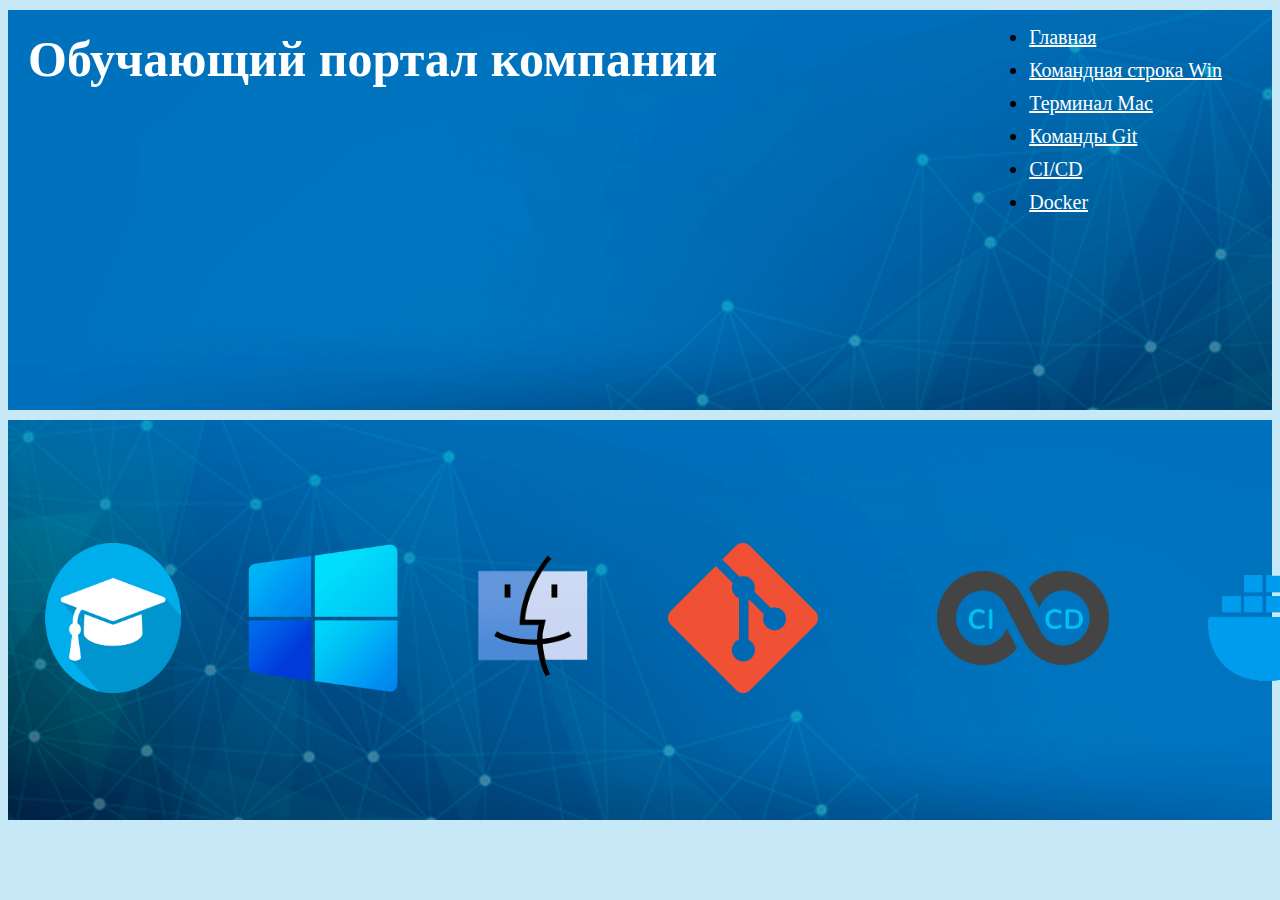
<file: html/index.html>
<!DOCTYPE html>
<html lang="ru">

<head>
  <meta charset="UTF-8">
  <title>Обучающий портал компании</title>
  <link rel="stylesheet" href="css\index.css">
</head>

<body>
  <div class="container1">
    <h1 class="logo">Обучающий портал компании</h1>
    <nav>
      <ul>
        <li><a href="index.html">Главная</a></li>
        <li><a href="cmd.html">Командная строка Win</a></li>
        <li><a href="macOS.html">Терминал Mac</a></li>
        <li><a href="git.html">Команды Git</a></li>
        <li><a href="cicd.html">CI/CD</a></li>
        <li><a href="docker.html">Docker</a></li>
      </ul>
    </nav>
  </div>

  <div class="container2">
    <p><a href="index.html"><img class="col" src="jpg/Learning logo.png"></a></p>
    <p><a href="cmd.html"><img class="col" src="jpg\Win 11 logo.png"></a></p>
    <p><a href="macOS.html"><img class="col" src="jpg\Mac OS logo.png"></a></p>
    <p><a href="git.html"><img class="col" src="jpg/Git logo.png"></a></p>
    <p><a href="cicd.html"><img class="col-1" src="jpg/CiCd logo.png"></a></p>
    <p><a href="docker.html"><img class="col-2" src="jpg/Docker logo.png"></a></p>

  </div>
</body>

</html>
</file>
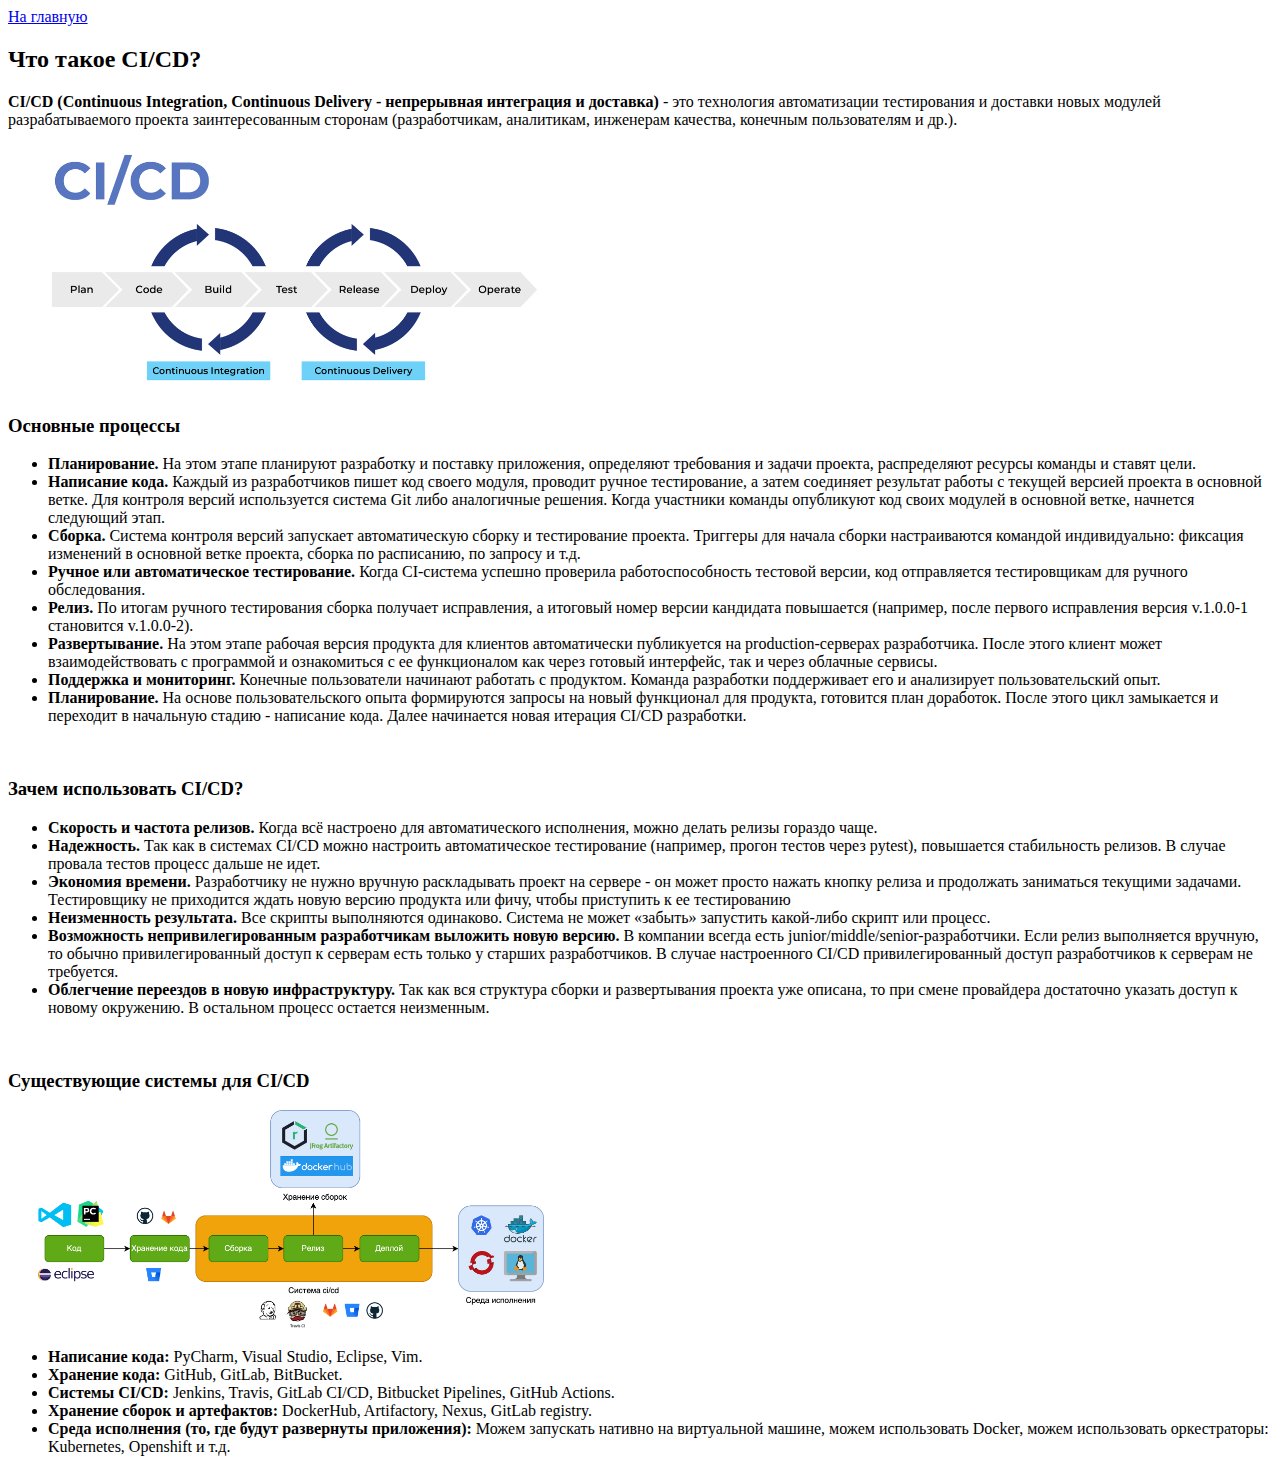
<file: html/cicd.html>
<!DOCTYPE html>
<html lang="en">

<head>
    <meta charset="UTF-8">
    <title>CI/CD</title>
    <link rel="stylesheet" href="css\cicd.css">

</head>

<body>
    <a href="index.html">На главную</a>

    <h2>Что такое CI/CD? </h2>
    <p><b>CI/CD (Continuous Integration, Continuous Delivery - непрерывная интеграция и доставка)</b> -
    это технология автоматизации тестирования и доставки новых модулей разрабатываемого проекта заинтересованным
    сторонам (разработчикам, аналитикам, инженерам качества, конечным пользователям и др.).</p>
    <p><img class=pic src="jpg\CI.CD.png"></p>
    <h3>Основные процессы</h3>
    <ul>
        <li><strong>Планирование. </strong>На этом этапе планируют разработку и поставку приложения, определяют
            требования и задачи проекта, распределяют ресурсы команды и ставят цели.</li>
        <li><strong>Написание кода. </strong>Каждый из разработчиков пишет код своего модуля, проводит ручное
            тестирование, а затем соединяет результат работы с текущей версией проекта в основной ветке. Для контроля
            версий используется система Git либо аналогичные решения. Когда участники команды опубликуют код своих
            модулей в основной ветке, начнется следующий этап.</li>
        <li><strong>Сборка. </strong>Система контроля версий запускает автоматическую сборку и тестирование проекта.
            Триггеры для начала сборки настраиваются командой индивидуально: фиксация изменений в основной ветке
            проекта, сборка по расписанию, по запросу и т.д.</li>
        <li><strong>Ручное или автоматическое тестирование. </strong>Когда CI-система успешно проверила
            работоспособность тестовой версии, код отправляется тестировщикам для ручного обследования. </li>
        <li><strong>Релиз. </strong>По итогам ручного тестирования сборка получает исправления, а итоговый номер версии
            кандидата повышается (например, после первого исправления версия v.1.0.0-1 становится v.1.0.0-2). </li>
        <li><strong>Развертывание. </strong>На этом этапе рабочая версия продукта для клиентов автоматически публикуется
            на production-серверах разработчика. После этого клиент может взаимодействовать с программой и ознакомиться
            с ее функционалом как через готовый интерфейс, так и через облачные сервисы.</li>
        <li><strong>Поддержка и мониторинг. </strong>Конечные пользователи начинают работать с продуктом. Команда
            разработки поддерживает его и анализирует пользовательский опыт.</li>
        <li><strong>Планирование. </strong>На основе пользовательского опыта формируются запросы на новый функционал для
            продукта, готовится план доработок. После этого цикл замыкается и переходит в начальную стадию - написание
            кода. Далее начинается новая итерация CI/CD разработки.</li>
    </ul>
    <br>
    <h3>Зачем использовать CI/CD?</h3>
    <ul>
        <li><strong>Скорость и частота релизов. </strong>Когда всё настроено для автоматического исполнения, можно
            делать релизы гораздо чаще.</li>
        <li><strong>Надежность. </strong>Так как в системах CI/CD можно настроить автоматическое тестирование (например,
            прогон тестов через pytest), повышается стабильность релизов. В случае провала тестов процесс дальше не
            идет.</li>
        <li><strong>Экономия времени. </strong>Разработчику не нужно вручную раскладывать проект на
            сервере - он может просто нажать кнопку релиза и продолжать заниматься текущими задачами. Тестировщику не
            приходится ждать новую версию продукта или фичу, чтобы приступить к ее тестированию</li>
        <li><strong>Неизменность результата. </strong>Все скрипты выполняются одинаково. Система не может «забыть»
            запустить какой-либо скрипт или процесс.</li>
        <li><strong>Возможность непривилегированным разработчикам выложить новую версию. </strong>В компании всегда есть
            junior/middle/senior-разработчики. Если релиз выполняется вручную, то обычно привилегированный доступ к
            серверам есть только у старших разработчиков. В случае настроенного CI/CD привилегированный доступ
            разработчиков к серверам не требуется.</li>
        <li><strong>Облегчение переездов в новую инфраструктуру. </strong>Так как вся структура сборки и развертывания
            проекта уже описана, то при смене провайдера достаточно указать доступ к новому окружению. В остальном
            процесс остается неизменным.</li>
    </ul>
    <br>
    <h3>Существующие системы для CI/CD</h3>
    <p><img class=pic src="jpg\Tools.png"></p>
    <ul>
        <li><strong>Написание кода: </strong>PyCharm, Visual Studio, Eclipse, Vim.</li>
        <li><strong>Хранение кода: </strong>GitHub, GitLab, BitBucket.</li>
        <li><strong>Системы CI/CD: </strong>Jenkins, Travis, GitLab CI/CD, Bitbucket Pipelines, GitHub Actions.</li>
        <li><strong>Хранение сборок и артефактов: </strong>DockerHub, Artifactory, Nexus, GitLab registry.</li>
        <li><strong>Среда исполнения (то, где будут развернуты приложения): </strong>Можем запускать нативно на виртуальной машине, можем использовать Docker, можем использовать оркестраторы: Kubernetes, Openshift и т.д.</li>
    </ul>
    </div>
</body>
</file>
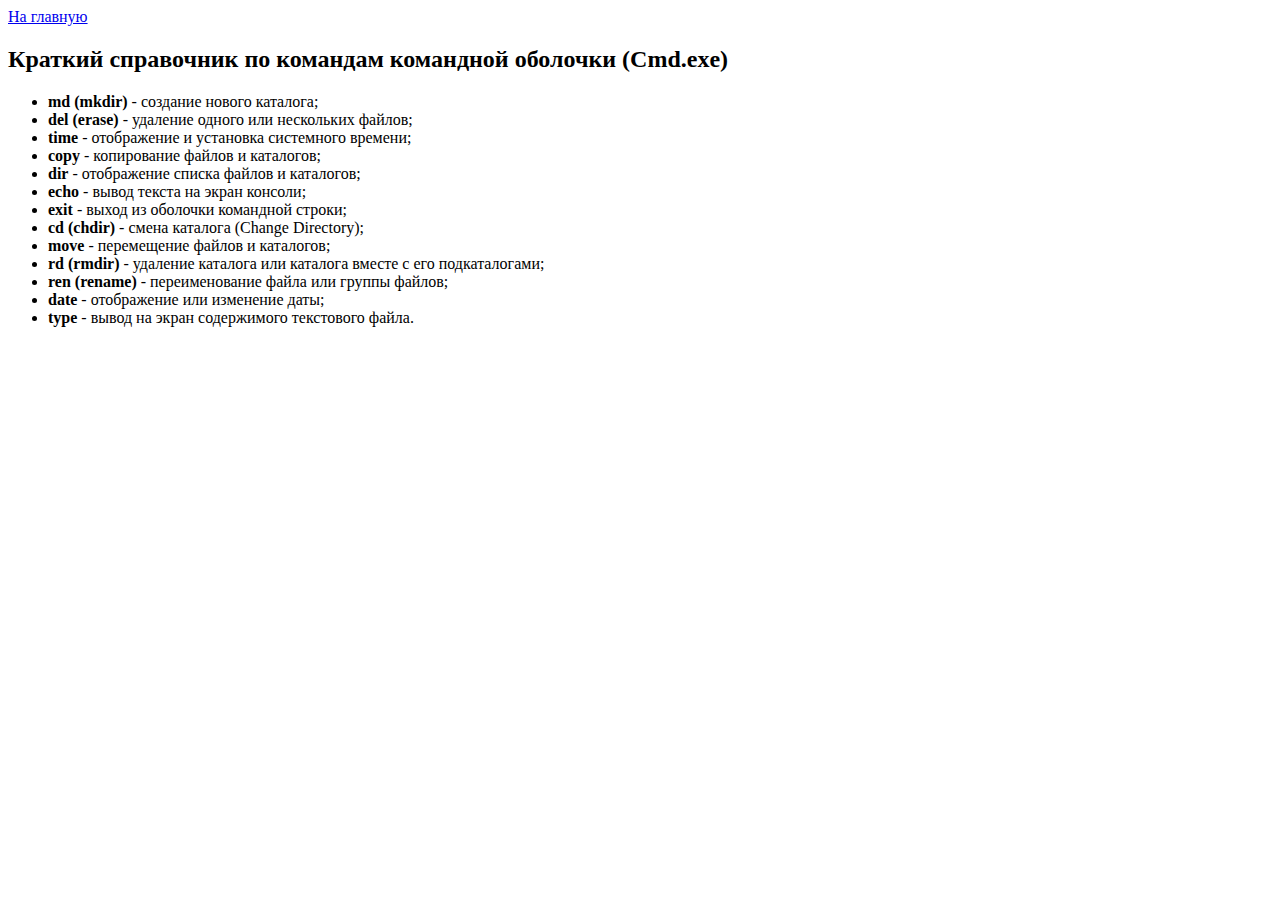
<file: html/cmd.html>
<!DOCTYPE html>
<html lang="en">

<head>
    <meta charset="UTF-8">
    <title>Командная строка Windows</title>
</head>

<body>
    <a href="index.html">На главную</a>
    <h2>Краткий справочник по командам командной оболочки (Cmd.exe)</h2>
    <ul>
        <li><strong>md (mkdir)</strong> - создание нового каталога;</li>
        <li><strong>del (erase)</strong> - удаление одного или нескольких файлов;</li>
        <li><strong>time</strong> - отображение и установка системного времени;</li>
        <li><strong>copy</strong> - копирование файлов и каталогов;</li>
        <li><strong>dir</strong> - отображение списка файлов и каталогов;</li>
        <li><strong>echo</strong> - вывод текста на экран консоли;</li>
        <li><strong>exit</strong> - выход из оболочки командной строки;</li>
        <li><strong>cd (chdir)</strong> - смена каталога (Change Directory);</li>
        <li><strong>move</strong> - перемещение файлов и каталогов;</li>
        <li><strong>rd (rmdir)</strong> - удаление каталога или каталога вместе с его подкаталогами;</li>
        <li><strong>ren (rename)</strong> - переименование файла или группы файлов;</li>
        <li><strong>date</strong> - отображение или изменение даты;</li>
        <li><strong>type</strong> - вывод на экран содержимого текстового файла.</li>
    </ul>
    </div>
</body>

</html>
</file>
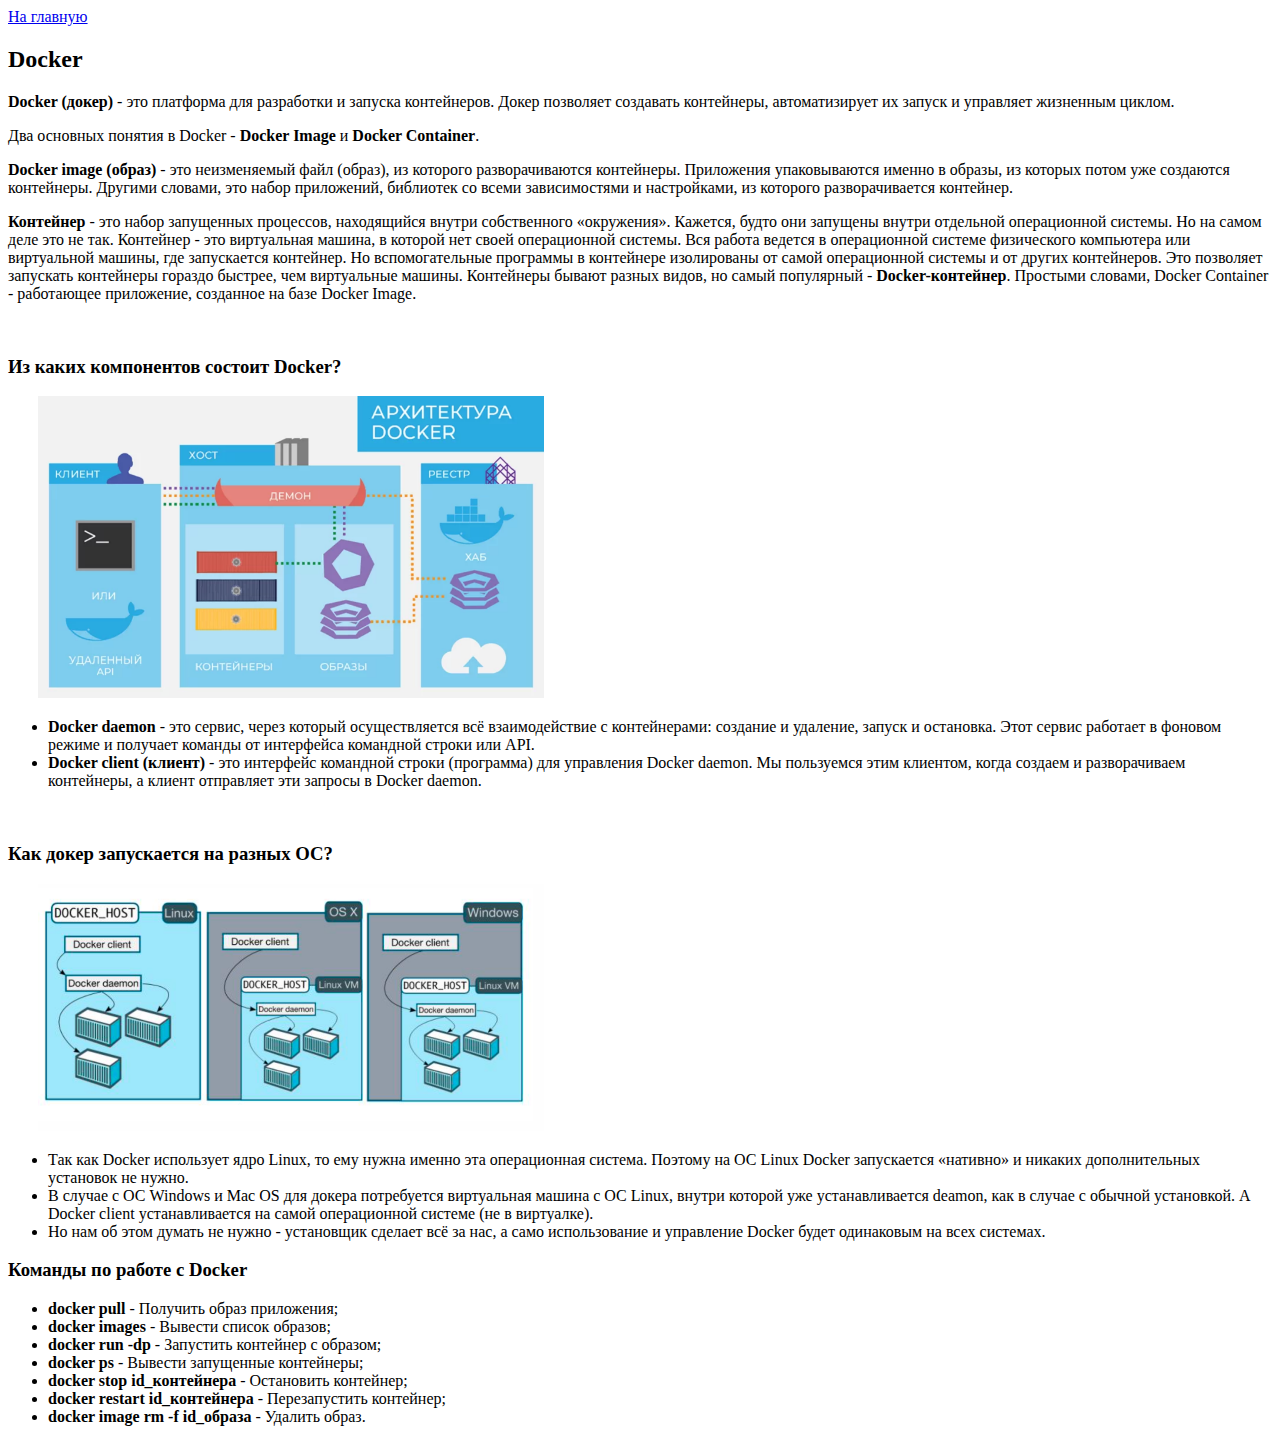
<file: html/docker.html>
<!DOCTYPE html>
<html lang="en">

<head>
    <meta charset="UTF-8">
    <title>Докер</title>
    <link rel="stylesheet" href="css\cicd.css">

</head>

<body>
    <a href="index.html">На главную</a>

    <h2>Docker</h2>
    <p><b>Docker (докер)</b> -
        это платформа для разработки и запуска контейнеров. Докер позволяет создавать контейнеры, автоматизирует их
        запуск и управляет жизненным циклом.</p>
    <p>Два основных понятия в Docker - <b>Docker Image</b> и <b>Docker Container</b>.</p>
    <p><b>Docker image (образ)</b> - это неизменяемый файл (образ), из которого разворачиваются контейнеры. Приложения
        упаковываются именно в образы, из которых потом уже создаются контейнеры. Другими словами, это набор приложений,
        библиотек со всеми зависимостями и настройками, из которого разворачивается контейнер. </p>

    <p><b>Контейнер</b> - это набор запущенных процессов, находящийся внутри собственного «окружения». Кажется, будто
        они запущены внутри отдельной операционной системы. Но на самом деле это не так. Контейнер - это виртуальная
        машина,
        в которой нет своей операционной системы. Вся работа ведется в операционной системе физического компьютера или
        виртуальной машины, где запускается
        контейнер. Но вспомогательные программы в контейнере изолированы от самой операционной системы и от других
        контейнеров. Это позволяет запускать контейнеры гораздо быстрее, чем виртуальные машины. Контейнеры бывают
        разных видов, но самый популярный - <b>Docker-контейнер</b>. Простыми словами, Docker Container - работающее
        приложение, созданное на базе Docker Image.</p>

    <br>
    <h3>Из каких компонентов состоит Docker?</h3>
    <p><img class=pic src="jpg\Docker.png"></p>

    <ul>
        <li><strong>Docker daemon</strong> - это сервис, через который осуществляется всё взаимодействие с контейнерами:
            создание и удаление, запуск и остановка. Этот сервис работает в фоновом режиме и получает команды от
            интерфейса командной строки или API.</li>
        <li><strong>Docker client (клиент)</strong> - это интерфейс командной строки (программа) для управления Docker
            daemon. Мы пользуемся этим клиентом, когда создаем и разворачиваем контейнеры, а клиент отправляет эти
            запросы в Docker daemon.</li>
    </ul>
    <br>
    <h3>Как докер запускается на разных ОС?</h3>
    <p><img class=pic src="jpg\Run.png"></p>
    <ul>
        <li>Так как Docker использует ядро Linux, то ему нужна именно эта операционная система. Поэтому на ОС Linux
            Docker
            запускается «нативно» и никаких дополнительных установок не нужно.</li>

        <li>В случае с ОС Windows и Mac OS для докера потребуется виртуальная машина с ОС Linux, внутри которой уже
            устанавливается deamon, как в случае с обычной установкой. А Docker client устанавливается на самой
            операционной
            системе (не в виртуалке).</li>

        <li>Но нам об этом думать не нужно - установщик сделает всё за нас, а само использование и управление Docker
            будет одинаковым на всех системах.</li>
    </ul>
    <h3>Команды по работе с Docker</h3>
    <ul>
        <li><strong>docker pull</strong> - Получить образ приложения;</li>
        <li><strong>docker images</strong> - Вывести список образов;</li>
        <li><strong>docker run -dp</strong> - Запустить контейнер с образом;</li>
        <li><strong>docker ps</strong> - Вывести запущенные контейнеры;</li>
        <li><strong>docker stop id_контейнера</strong> - Остановить контейнер;</li>
        <li><strong>docker restart id_контейнера</strong> - Перезапустить контейнер;</li>
        <li><strong>docker image rm -f id_образа</strong> - Удалить образ.</li>
    </ul>
    </div>
</body>
</file>
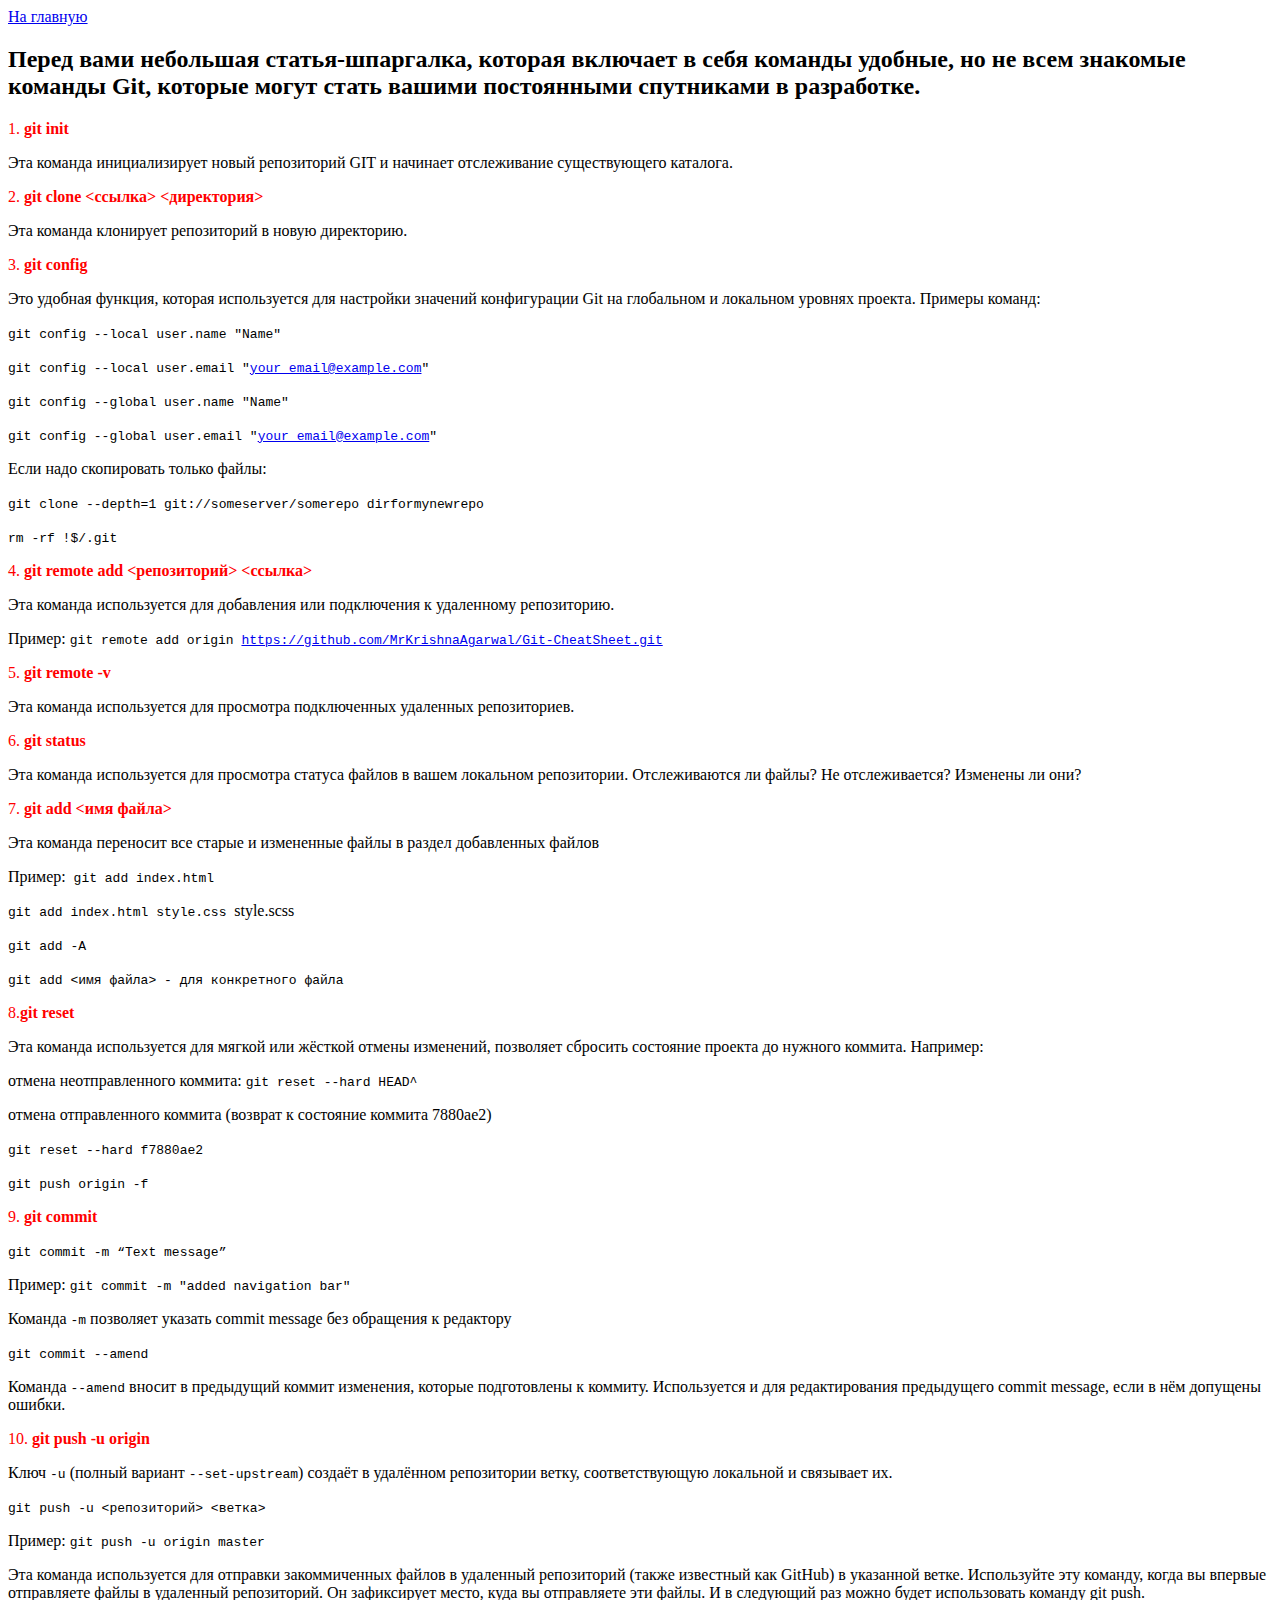
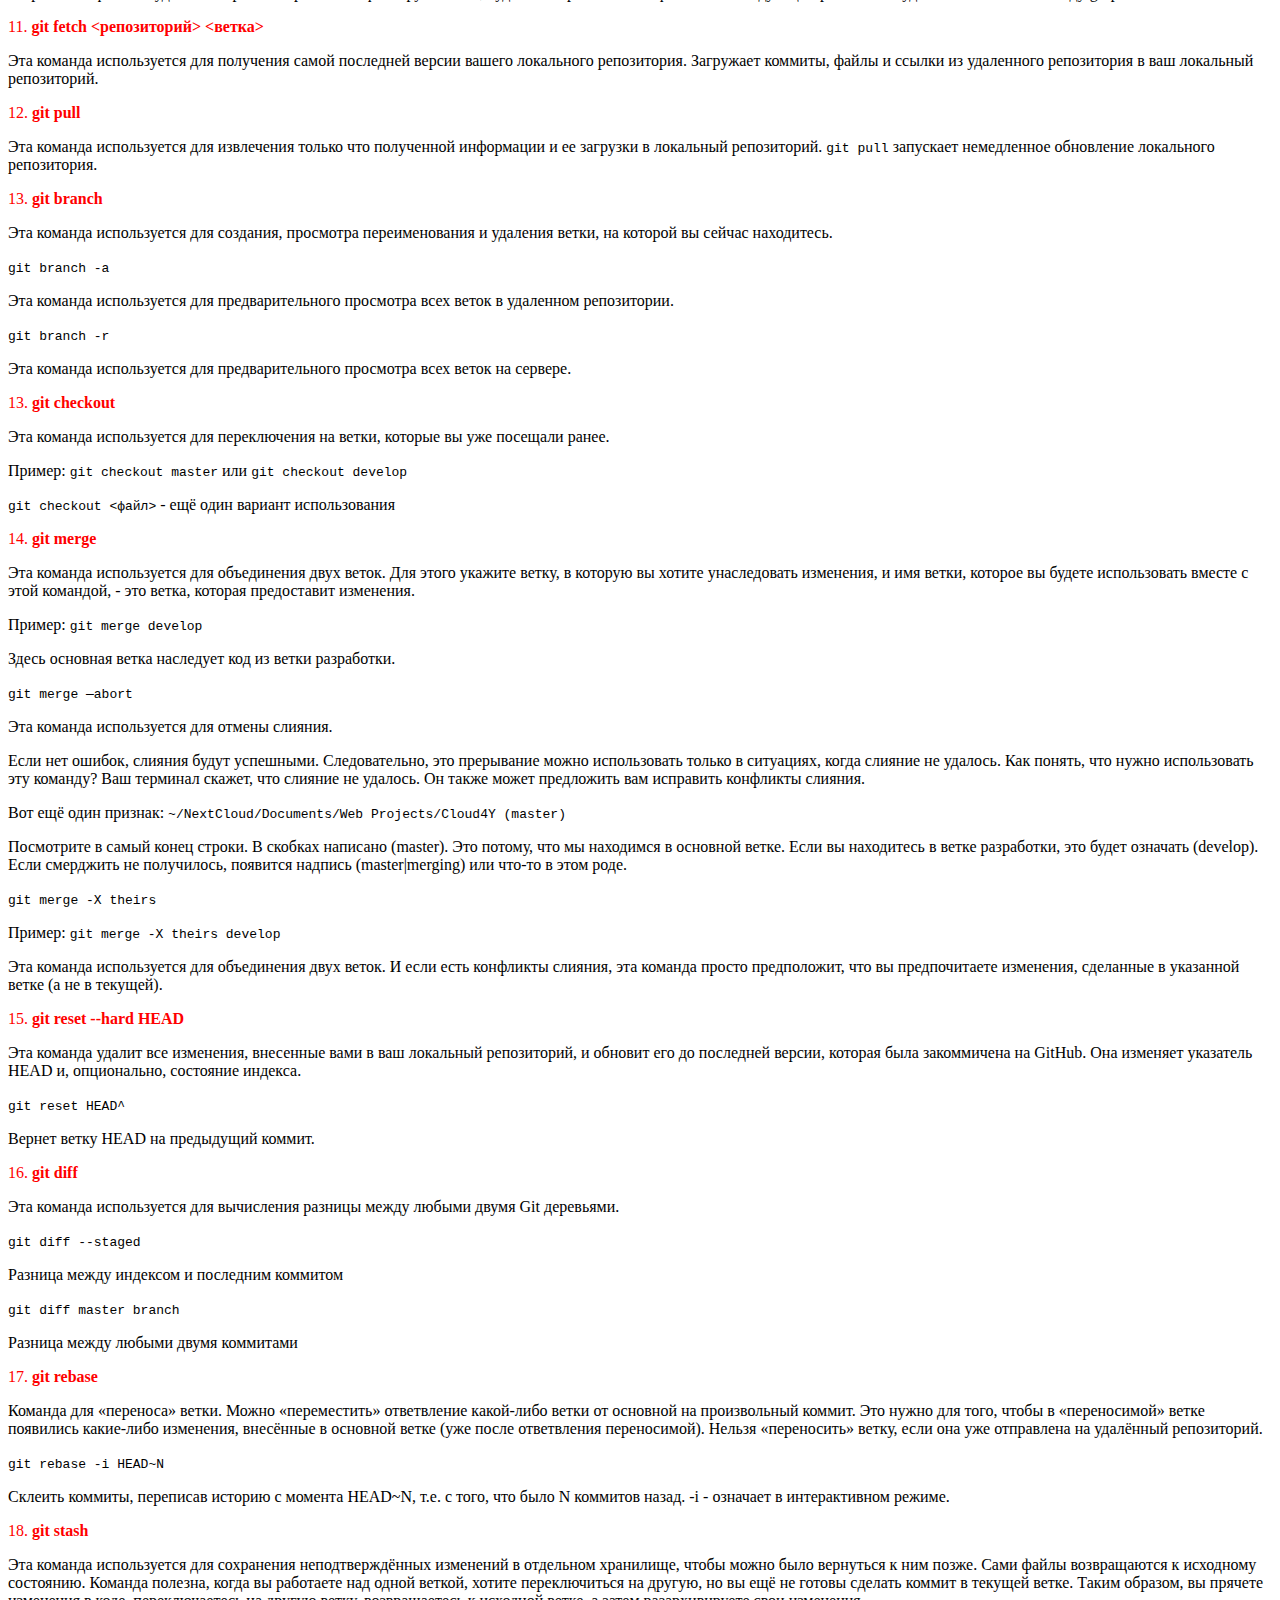
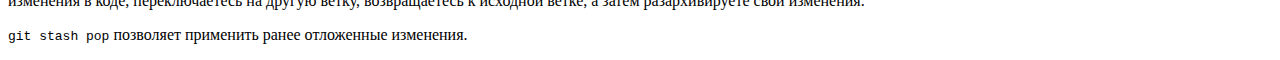
<file: html/git.html>
<!DOCTYPE html>
<html lang="en">

<head>
    <meta charset="UTF-8">
    <title>Основы Git</title>
    <link rel="stylesheet" href="css/git.css">
</head>

<body>
    <a href="index.html">На главную</a>

    <h2>Перед вами небольшая статья-шпаргалка, которая включает в себя команды удобные, но не всем знакомые
        команды Git, которые могут стать вашими постоянными спутниками в разработке.</h2>
    <p class="red">
        1. <b>git init</b>
    </p>
    <p>Эта команда инициализирует новый репозиторий GIT и начинает отслеживание существующего каталога.</p>

    <p class="red">
        2. <b>git clone <ссылка>
                <директория></b>
    </p>
    <p>
        Эта команда клонирует репозиторий в новую директорию.
    </p>
    <p>
    <p class="red">
        3. <b> git config</b>
    </p>
    <p>Это удобная функция, которая используется для настройки значений конфигурации Git на
        глобальном и локальном уровнях проекта. Примеры команд:
    </p>
    <p>
        <code>git config --local user.name "Name"</code>
    </p>
    <p>
        <code>git config --local user.email "<a href="mailto:your_email@example.com">your_email@example.com</a>"</code>
    </p>
    <p>
        <code>git config --global user.name "Name"</code>
    </p>
    <p>
        <code>git config --global user.email "<a href="mailto:your_email@example.com">your_email@example.com</a>"</code>
    </p>
    <p>
        Если надо скопировать только файлы:
    </p>
    <p>
        <code>git clone --depth=1 git://someserver/somerepo dirformynewrepo </code>
    </p>
    <code> </code>
    <p>
        <code>
            rm -rf !$/.git</code>
    </p>
    <p class="red">
        4. <b>git remote add <репозиторий>
                <ссылка></b>
    </p>
    <p>
        Эта команда используется для добавления или подключения к удаленному репозиторию.
    </p>
    <p>
        Пример:
        <code>git remote add origin <a
            href="https://github.com/MrKrishnaAgarwal/Git-CheatSheet.git?roistat_visit=2927050">https://github.com/MrKrishnaAgarwal/Git-CheatSheet.git</a></code>
    </p>
    <p class="red">
        5. <b>git remote -v</b>
    </p>
    <p>
        Эта команда используется для просмотра подключенных удаленных репозиториев.
    </p>
    <p class="red">
        6. <b>git status</b>
    </p>
    <p>
        Эта команда используется для просмотра статуса файлов в вашем локальном репозитории. Отслеживаются ли файлы? Не
        отслеживается? Изменены ли они?
    </p>
    <p class="red">
        7. <b>git add <имя файла></b>
    </p>
    <p>
        Эта команда переносит все старые и измененные файлы в раздел добавленных файлов
    </p>
    <p>
        Пример:<code> git add index.html</code>
    </p>
    <p>
        <code>git add index.html style.css </code>style.scss
    </p>
    <p>
        <code>git add -A</code>
    </p>
    <p>
        <code>git add <имя файла> - для конкретного файла
        </code>
    </p>
    <p class="red">
        8.<b>git reset</b>
    </p>
    <p>
        Эта команда используется для мягкой или жёсткой отмены изменений, позволяет сбросить состояние проекта до
        нужного коммита. Например:
    <p>
        отмена неотправленного коммита: <code>git reset --hard HEAD^</code>
    </p>
    <p>
        отмена отправленного коммита (возврат к состояние коммита 7880ae2)
    </p>
    <p>
        <code>git reset --hard f7880ae2</code>
    </p>
    <p>
        <code>git push origin -f</code>
    </p>
    <p class="red">
        9. <b>git commit</b>
    </p>
    <p>
        <code> git commit -m “Text message”</code>
    </p>
    <p>
        Пример: <code>git commit -m "added navigation bar"</code>
    </p>
    <p>
        Команда <code>-m</code> позволяет указать commit message без обращения к редактору
    </p>
    <p>
        <code>git commit --amend</code>
    </p>
    <p>
        Команда <code>--amend</code> вносит в предыдущий коммит изменения, которые подготовлены к коммиту. Используется
        и для редактирования предыдущего commit message, если в нём допущены ошибки.
    </p>
    <p class="red">
        10. <b>git push -u origin</b>
    </p>
    <p>
        Ключ <code>-u</code> (полный вариант <code>--set-upstream</code>) создаёт в удалённом репозитории ветку,
        соответствующую локальной и связывает их.
    </p>
    <p>
        <code>git push -u <репозиторий> <ветка>
        </code>
    </p>
    <p>
        Пример: <code>git push -u origin master</code>
    </p>
    <p>
        Эта команда используется для отправки закоммиченных файлов в удаленный репозиторий (также известный как GitHub)
        в указанной ветке. Используйте эту команду, когда вы впервые отправляете файлы в удаленный репозиторий.
        Он зафиксирует место, куда вы отправляете эти файлы. И в следующий раз можно будет использовать команду git
        push.
    </p>
    <p class="red">
        11. <b>git fetch <репозиторий>
                <ветка></b>
    </p>
    <p>
        Эта команда используется для получения самой последней версии вашего локального репозитория. Загружает коммиты,
        файлы и ссылки из удаленного репозитория в ваш локальный репозиторий.
    </p>
    <p class="red">
        12. <b>git pull</b>
    </p>
    <p>
        Эта команда используется для извлечения только что полученной информации и ее загрузки в локальный репозиторий.
        <code>git pull</code> запускает немедленное обновление локального репозитория.
    </p>
    <p class="red">
        13. <b>git branch</b>
    </p>
    <p>Эта команда используется для создания, просмотра переименования и удаления ветки, на которой вы
        сейчас находитесь.
    </p>
    <p>
        <code>git branch -a</code>
    </p>
    <p>
        Эта команда используется для предварительного просмотра всех веток в удаленном репозитории.
    </p>
    <p>
        <code>git branch -r</code>
    </p>
    <p>
        Эта команда используется для предварительного просмотра всех веток на сервере.
    </p>
    <p class="red">
        13. <b>git checkout</b>
    </p>
    <p>
        Эта команда используется для переключения на ветки, которые вы уже посещали ранее.
    </p>
    <p>
        Пример: <code>git checkout master</code> или <code>git checkout develop</code>
    </p>
    <p>
        <code> git checkout <файл></code> - ещё один вариант использования
    </p>
    <p class="red">
        14. <b>git merge</b>
    </p>
    <p>
        Эта команда используется для объединения двух веток. Для этого укажите ветку, в которую вы хотите унаследовать
        изменения, и имя ветки, которое вы будете использовать вместе с этой командой, - это ветка, которая предоставит
        изменения.
    </p>
    <p>
        Пример: <code>git merge develop</code>
    </p>
    <p>
        Здесь основная ветка наследует код из ветки разработки.
    </p>
    <p>
        <code>git merge —abort</code>
    </p>
    <p>
        Эта команда используется для отмены слияния.
    </p>
    <p>
        Если нет ошибок, слияния будут успешными. Следовательно, это прерывание можно использовать только в ситуациях,
        когда слияние не удалось. Как понять, что нужно использовать эту команду? Ваш терминал скажет, что слияние не
        удалось. Он также может предложить вам исправить конфликты слияния.
    </p>
    <p>
        Вот ещё один признак: <code>~/NextCloud/Documents/Web Projects/Cloud4Y (master)</code>
    </p>
    <p>
        Посмотрите в самый конец строки. В скобках написано (master). Это потому, что мы находимся в основной ветке.
        Если вы находитесь в ветке разработки, это будет означать (develop). Если смерджить не получилось, появится
        надпись (master|merging) или что-то в этом роде.
    </p>
    <p>
        <code>git merge -X theirs</code>
    </p>
    <p>
        Пример: <code>git merge -X theirs develop</code>
    </p>
    <p>
        Эта команда используется для объединения двух веток. И если есть конфликты слияния, эта команда просто
        предположит, что вы предпочитаете изменения, сделанные в указанной ветке (а не в текущей).
    </p>
    <p class="red">
        15. <b>git reset --hard HEAD</b>
    </p>
    <p>
        Эта команда удалит все изменения, внесенные вами в ваш локальный репозиторий, и обновит его до последней версии,
        которая была закоммичена на GitHub. Она изменяет указатель HEAD и, опционально, состояние индекса.
    </p>
    <p>
        <code>git reset HEAD^</code>
    </p>
    <p>Вернет ветку HEAD на предыдущий коммит.
    </p>
    <p class="red">
        16. <b>git diff</b>
    </p>
    <p>
        Эта команда используется для вычисления разницы между любыми двумя Git деревьями.
    </p>
    <code>git diff --staged</code>
    </p>
    <p>Разница между индексом и последним коммитом</p>
    <p><code>git diff master branch</code></p>
    <p>Разница между любыми двумя коммитами</p>
    <p class="red">
        17. <b>git rebase</b>
    </p>
    <p>Команда для «переноса» ветки. Можно «переместить» ответвление какой-либо ветки от основной на произвольный
        коммит.
        Это нужно для того, чтобы в «переносимой» ветке появились какие-либо изменения, внесённые в основной ветке (уже
        после ответвления переносимой).
        Нельзя «переносить» ветку, если она уже отправлена на удалённый репозиторий.</p>
    <p>
        <code>git rebase -i HEAD~N</code>
    </p>
    <p>
        Склеить коммиты, переписав историю с момента HEAD~N, т.е. с того, что было N коммитов назад. -i - означает
        в интерактивном режиме.
    </p>
    <p class="red">
        18. <b>git stash</b>
    </p>
    <p>
        Эта команда используется для сохранения неподтверждённых изменений в отдельном хранилище, чтобы можно было
        вернуться к ним позже. Сами файлы возвращаются к исходному состоянию. Команда полезна, когда вы работаете
        над одной веткой, хотите переключиться на другую, но вы ещё не готовы сделать коммит в текущей ветке. Таким
        образом, вы прячете изменения в коде, переключаетесь на другую ветку, возвращаетесь к исходной ветке, а затем
        разархивируете свои изменения.
    </p>
    <p>
        <code> git stash pop</code> позволяет применить ранее отложенные изменения.
    </p>
</body>

</html>
</file>
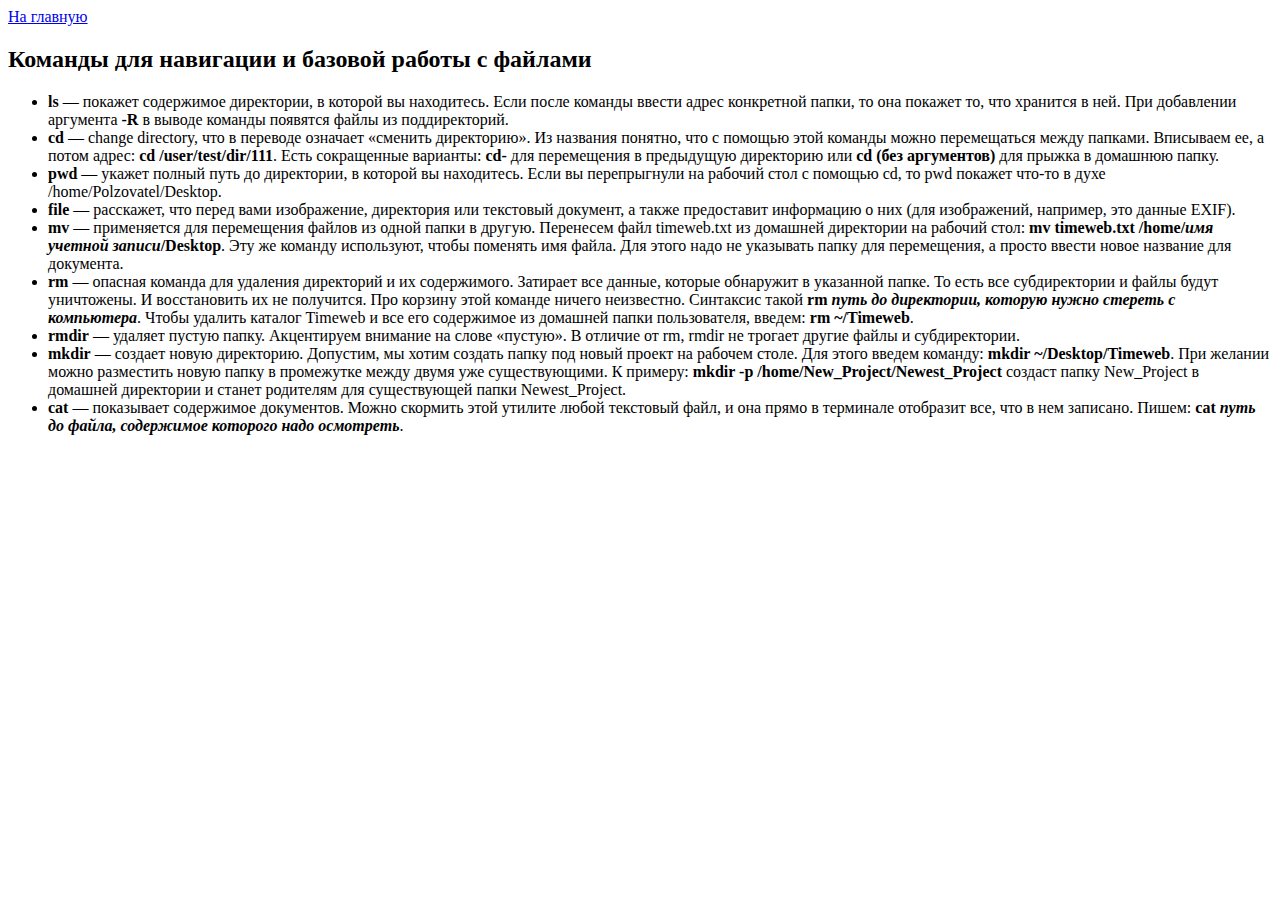
<file: html/macOS.html>
<!DOCTYPE html>
<html lang="en">

<head>
    <meta charset="UTF-8">
    <title>Терминал MacOS</title>
</head>

<body>
    <a href="index.html">На главную</a>
    <h2>Команды для навигации и базовой работы с файлами</h2>
    <ul>
        <li><strong>ls</strong> — покажет содержимое директории, в которой вы находитесь. Если после команды ввести
            адрес
            конкретной папки, то она покажет то, что хранится в ней. При добавлении аргумента <strong>-R</strong> в
            выводе
            команды появятся файлы из поддиректорий.</li>
        <li><strong>cd</strong> — change directory, что в переводе означает «сменить директорию». Из названия понятно,
            что с
            помощью этой команды можно перемещаться между папками. Вписываем ее, а потом адрес: <strong>cd
                /user/test/dir/111</strong>. Есть сокращенные варианты: <strong>cd-</strong> для перемещения в
            предыдущую
            директорию или <strong>cd (без аргументов)</strong> для прыжка в домашнюю папку.</li>
        <li><strong>pwd</strong> — укажет полный путь до директории, в которой вы находитесь. Если вы перепрыгнули на
            рабочий стол с помощью cd, то pwd покажет что-то в духе /home/Polzovatel/Desktop.</li>
        <li><strong>file</strong> — расскажет, что перед вами изображение, директория или текстовый документ, а также
            предоставит информацию о них (для изображений, например, это данные EXIF).</li>
        <li><strong>mv</strong> — применяется для перемещения файлов из одной папки в другую. Перенесем файл timeweb.txt
            из домашней директории на рабочий стол: <strong>mv timeweb.txt /home/<em>имя учетной
                    записи</em>/Desktop</strong>. Эту же команду используют, чтобы поменять имя файла. Для этого надо не
            указывать папку для перемещения, а просто ввести новое название для документа. </li>
        <li><strong>rm</strong> — опасная команда для удаления директорий и их содержимого. Затирает все данные, которые
            обнаружит в указанной папке. То есть все субдиректории и файлы будут уничтожены. И восстановить их не
            получится.
            Про корзину этой команде ничего неизвестно. Синтаксис такой <strong>rm <em>путь до директории, которую нужно
                    стереть с компьютера</em></strong>. Чтобы удалить каталог&nbsp;Timeweb и все его содержимое из
            домашней
            папки пользователя, введем: <strong>rm ~/Timeweb</strong>.</li>
        <li><strong>rmdir</strong> — удаляет пустую папку. Акцентируем внимание на слове «пустую». В отличие от rm,
            rmdir не
            трогает другие файлы и субдиректории.</li>
        <li><strong>mkdir</strong> — создает новую директорию. Допустим, мы хотим создать папку под новый проект на
            рабочем
            столе. Для этого введем команду: <strong>mkdir ~/Desktop/Timeweb</strong>. При желании можно разместить
            новую
            папку в промежутке между двумя уже существующими. К примеру: <strong>mkdir -p
                /home/New_Project/Newest_Project</strong> создаст папку New_Project в домашней директории и станет
            родителям
            для существующей папки Newest_Project.</li>
        <li><strong>cat</strong> — показывает содержимое документов. Можно скормить этой утилите любой текстовый файл, и
            она
            прямо в терминале отобразит все, что в нем записано. Пишем: <strong>cat <em>путь до файла, содержимое
                    которого
                    надо осмотреть</em></strong>.</li>
    </ul>
</body>

</html>
</file>
<file: html/css/git.css>
p.red {
    color: red;
}
</file>
